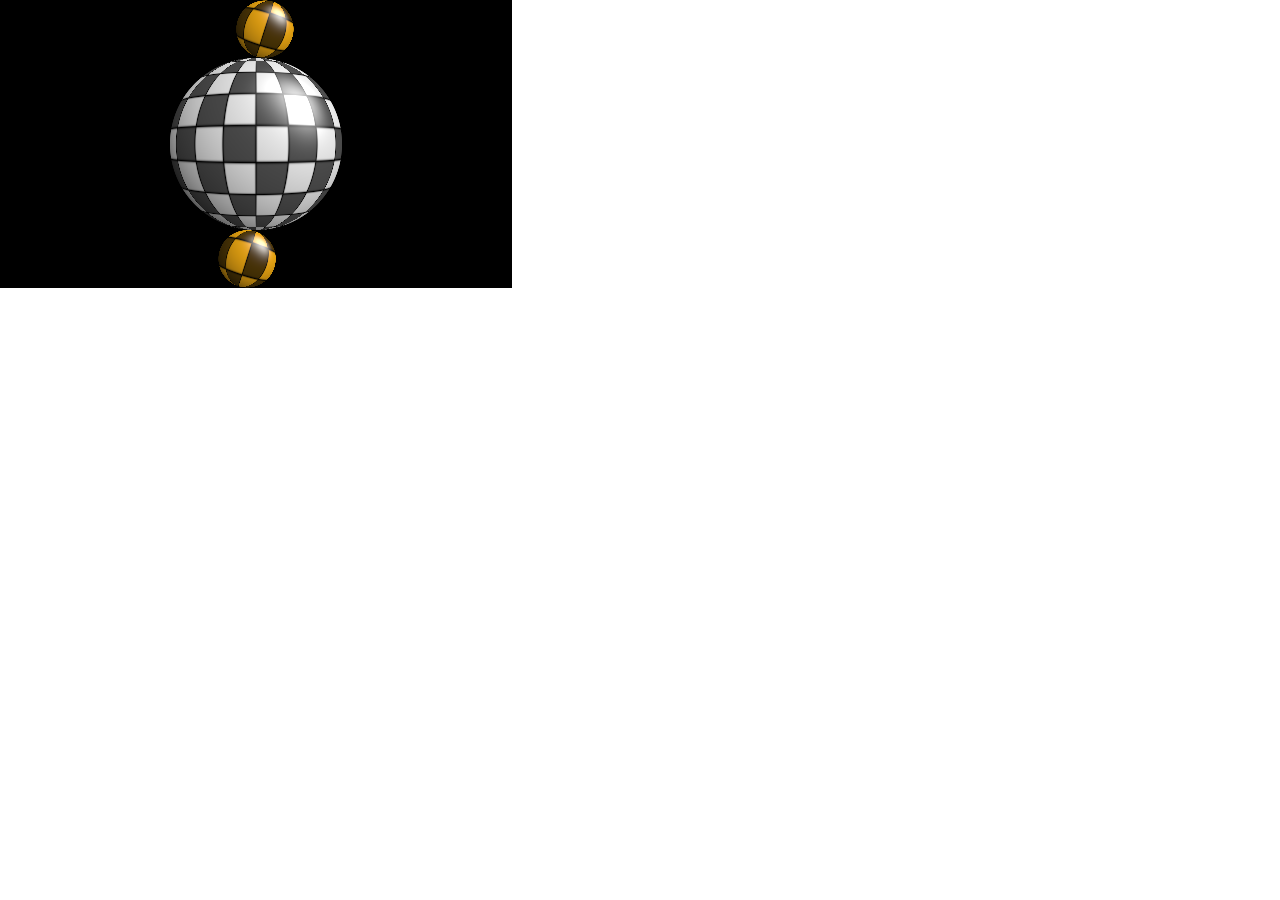
<file: app/src/main/assets/ShaderToy/index.html>
<!DOCTYPE html>
<html lang="en">

<head>
    <meta charset="UTF-8">
    <meta name="viewport" content="width=device-width, initial-scale=1.0">
    <title>Document</title>
    <style>
        body {
            height: 100%;
            margin: 0;
        }

        canvas {
            width: 512px;
            height: 288px;
        }
    </style>
    <script type="x-shader/x-vertex" id="vs">#version 300 es
        #ifdef GL_ES
        precision highp float;
        precision highp int;
        precision mediump sampler3D;
        #endif
        layout(location = 0) in vec2 pos;
        void main() {
            gl_Position = vec4(pos.xy, 0.0f, 1.0f);
        }</script>
    <script type="x-shader/x-fragment" id="fs">
            #version 300 es
#ifdef GL_ES
precision highp float;
precision highp int;
precision mediump sampler3D;
#endif
#define HW_PERFORMANCE 1
uniform vec3      iResolution;
uniform float     iTime;
uniform float     iChannelTime[4];
uniform vec4      iMouse;
uniform vec4      iDate;
uniform float     iSampleRate;
uniform vec3      iChannelResolution[4];
uniform int       iFrame;
uniform float     iTimeDelta;
uniform float     iFrameRate;
uniform sampler2D iChannel0;
uniform struct {
  sampler2D sampler;
  vec3  size;
  float time;
  int   loaded;
}iCh0;
uniform sampler2D iChannel1;
uniform struct {
  sampler2D sampler;
  vec3  size;
  float time;
  int   loaded;
}iCh1;
uniform sampler2D iChannel2;
uniform struct {
  sampler2D sampler;
  vec3  size;
  float time;
  int   loaded;
}iCh2;
uniform sampler2D iChannel3;
uniform struct {
  sampler2D sampler;
  vec3  size;
  float time;
  int   loaded;
}iCh3;
void mainImage( out vec4 c, in vec2 f );
void st_assert( bool cond );
void st_assert( bool cond, int v );

out vec4 shadertoy_out_color;
void st_assert( bool cond, int v ) {if(!cond){if(v==0)shadertoy_out_color.x=-1.0;else if(v==1)shadertoy_out_color.y=-1.0;else if(v==2)shadertoy_out_color.z=-1.0;else shadertoy_out_color.w=-1.0;}}
void st_assert( bool cond        ) {if(!cond)shadertoy_out_color.x=-1.0;}
void main( void ){shadertoy_out_color = vec4(1.0,1.0,1.0,1.0);vec4 color = vec4(1e20);mainImage( color, gl_FragCoord.xy );if(shadertoy_out_color.x<0.0) color=vec4(1.0,0.0,0.0,1.0);if(shadertoy_out_color.y<0.0) color=vec4(0.0,1.0,0.0,1.0);if(shadertoy_out_color.z<0.0) color=vec4(0.0,0.0,1.0,1.0);if(shadertoy_out_color.w<0.0) color=vec4(1.0,1.0,0.0,1.0);shadertoy_out_color = vec4(color.xyz,1.0);}
        </script>
</head>

<body>
    <canvas id="canvas" width="512" height="288">

    </canvas>
    <script>
        let gl, program, buffer, vpos, x, y;
        let iTime;

        function draw() {
            //gl.clear(gl.COLOR_BUFFER_BIT);

            const time = window.performance.now();
            gl.uniform1f(iTime, time / 1000);

            gl.drawArrays(gl.TRIANGLES, 0, 3);

        }

        function animate() {
            draw();
            requestAnimationFrame(animate);
        }
        async function init() {
            const canvas = document.getElementById("canvas");
            x = canvas.offsetWidth;
            y = canvas.offsetHeight;
            canvas.width = x;
            canvas.height = y;
            gl = canvas.getContext("webgl2",
                {
                    alpha: false,
                    depth: false,
                    stencil: false,
                    premultipliedAlpha: false,
                    antialias: false,
                    preserveDrawingBuffer: true,
                    powerPreference: "high-performance"
                }
            );

            const vs = gl.createShader(gl.VERTEX_SHADER);
            const fs = gl.createShader(gl.FRAGMENT_SHADER);
            const vsSource = document.getElementById('vs').innerHTML.trim();
            const fsSource = `${document.getElementById('fs').innerHTML.trim()}    
${await (await fetch('fragment.glsl')).text()}`;
            gl.shaderSource(vs, vsSource);
            gl.shaderSource(fs, fsSource);
            gl.compileShader(vs);
            gl.compileShader(fs);

            program = gl.createProgram();

            gl.attachShader(program, vs);
            gl.attachShader(program, fs);

            gl.linkProgram(program);
            gl.useProgram(program);

            if (!gl.getProgramParameter(program, gl.LINK_STATUS)) {
                const info = gl.getProgramInfoLog(program);
                throw `Could not compile WebGL program. \n\n${info}`;
            }
            buffer = gl.createBuffer();
            gl.bindBuffer(gl.ARRAY_BUFFER, buffer);
            var vertices = new Float32Array([
                -1.0, -1.0, 0.0,
                0.0, 1.0, 0.0,
                1.0, -1.0, 0.0,
            ]);
            vertices = new Float32Array([-1.0, -1.0, 3.0, -1.0, -1.0, 3.0])
            gl.bufferData(gl.ARRAY_BUFFER, vertices, gl.STATIC_DRAW);
            gl.bindBuffer(gl.ARRAY_BUFFER, null);

            vpos = gl.getAttribLocation(program, "pos");


            gl.viewport(0, 0, x, y);

            iTime = gl.getUniformLocation(program, "iTime");
            gl.uniform3f(gl.getUniformLocation(program, "iResolution"), x, y, 1.0);

            gl.bindBuffer(gl.ARRAY_BUFFER, buffer);
            gl.vertexAttribPointer(vpos, 2, gl.FLOAT, false, 0, 0);
            gl.enableVertexAttribArray(vpos);
            //gl.disableVertexAttribArray(vpos);
            //gl.bindBuffer(gl.ARRAY_BUFFER, null);
            animate();
        }

        init();
    </script>
</body>

</html>
</file>
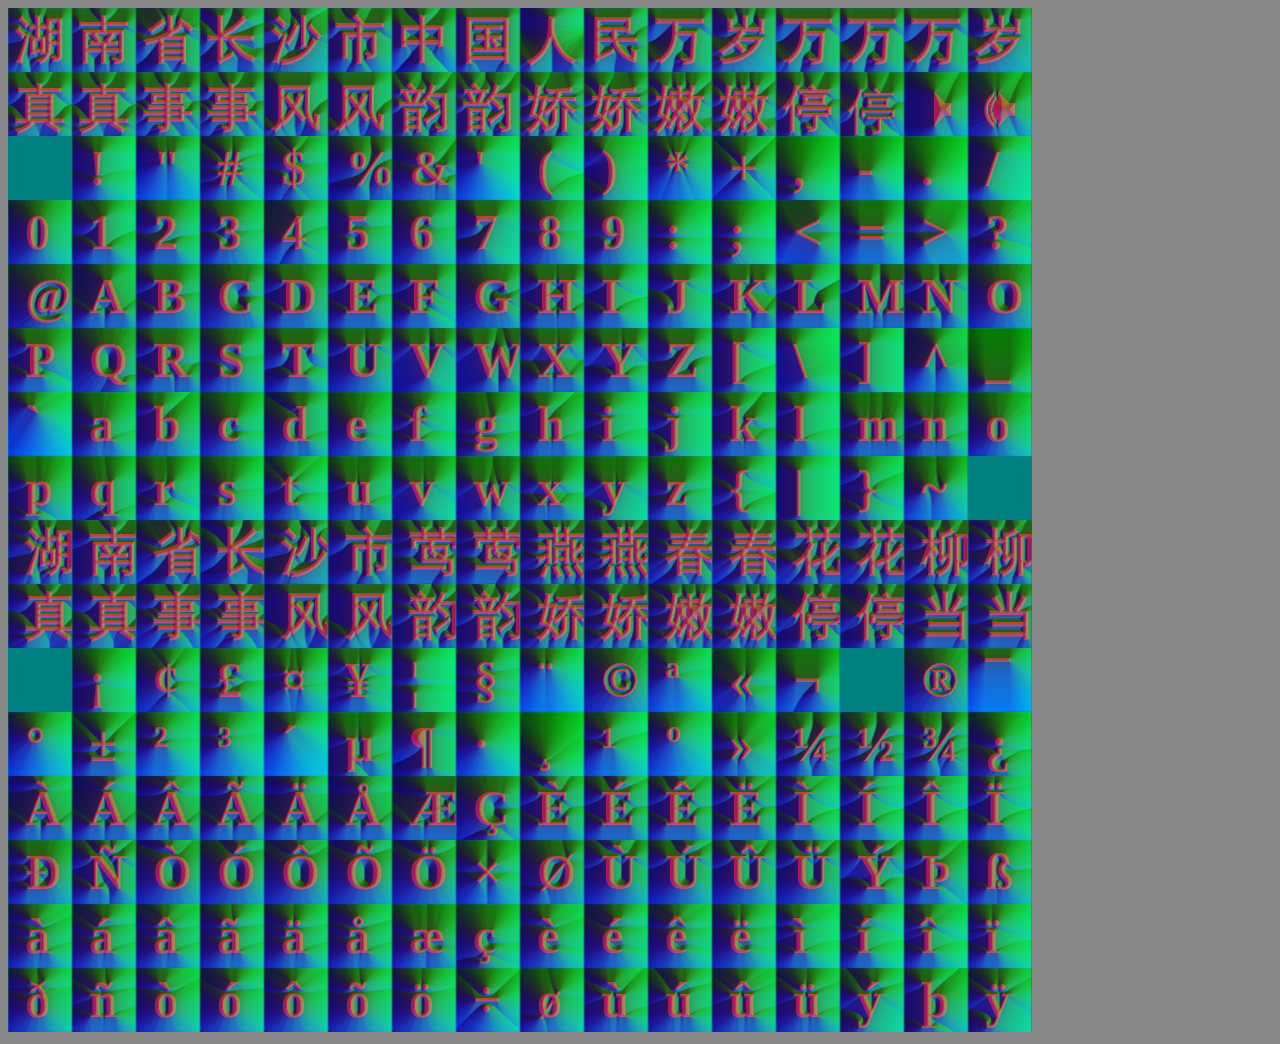
<file: app/src/main/assets/codepage_gen.html>
<!--
License CC0 - http://creativecommons.org/publicdomain/zero/1.0/
To the extent possible under law, the author(s) have dedicated all copyright and related and neighboring rights to this software to the public domain worldwide. This software is distributed without any warranty.

^ This means do ANYTHING YOU WANT with this code. Because we are programmers, not lawyers.
-Otavio Good
-->
<!DOCTYPE html>
<html>
  <head>
    <meta charset="UTF-8">
    <title>fontpage</title>
  </head>
  <body>

    <script type="text/javascript">
      symbols = ["湖南省长沙市中国人民万岁万万万岁",
        "真真事事风风韵韵娇娇嫩嫩停停当当人人",
        "湖南省长沙市莺莺燕燕春春花花柳柳",
        "真真事事风风韵韵娇娇嫩嫩停停当当人人",];
        // "αβγδεθλμξπρστφψω"
        // "ΓΔΘΛΠΣΦΨΩ"
        // "∇√∞∘∫"
        // "⏮⏪⏴⏺⏹⏸⏵⏩⏭"
        // "📷📹📽🕨🕪🖮"
        // "☀☁☂☃⇦⇧⇨⇩"
        // "♡♥"


      // 2048, div 4.0, 3 downsamples, gradPrecision 8
      sourceSize = 64 | 0;
      divisions = 1.0;
      downSamples = 0;
      gradPrecision = 1 | 0;

      cellSize = 64 | 0;
      targetSize = 1024 | 0;

      tileCount = (targetSize / cellSize) | 0;
      var myImageData;
      var newImg;
      var finalImage;
      function createTextCanvas(color, font) {
        var canvas = document.createElement('canvas');
        var ctx = canvas.getContext('2d');
        finalImage = ctx.createImageData(targetSize, targetSize);
        var fontStrA = 'bold ' + ((sourceSize * 0.9218) + 'px ') + (font || 'Helvetica');
        var fontStrB = 'bold ' + ((sourceSize * 0.78125) + 'px ') + (font || 'Noto mono');
        var fontStrC = '' + ((sourceSize - 14) + 'px ') + (font || 'Symbola');
        var fontStrD = '' + ((sourceSize - 14) + 'px ') + (font || 'Apple Symbols');
        canvas.width = sourceSize;
        canvas.height = sourceSize;
        canvas.style.backgroundColor = 'rgba(100, 40, 60, 1.0)';
        ctx.fillRect(0, 0, sourceSize, sourceSize);
        for (var y = 0; y < tileCount; y++) {
          for (var x = 0; x < tileCount; x++) {
            ctx.fillRect((x+1)*sourceSize-1,0,1,canvas.width);
            ctx.fillRect(0, (y+1)*sourceSize-1, canvas.width, 1);
          }
        }
        ctx.fillStyle = color || 'white';
        for (var y = 0; y < tileCount; y++) {
          for (var x = 0; x < tileCount; x++) {
            console.log("x: " + x + " y: " + y);
            ctx.font = fontStrB;
            var text = String.fromCharCode(x + y * tileCount)
            if (y <= 1) text = symbols[y][x];
            if ((y==8) || (y==9)) text = symbols[y-6][x];
            if ((y==1) && (x==13)) ctx.font = fontStrD;
            if ((y==1) && (x==14)) text = "🕨";
            if ((y==1) && (x==15)) text = "🕪";
            var xoff = sourceSize * 0.2656 //17;
            var posx = xoff;
            var posy = sourceSize / 2 + sourceSize / 3.75;
            if ((y==1) ) { //&& (x<10)
              //ctx.font = fontStrA;
              posy += sourceSize * 0.0625;
              //if (x == 4) posy -= sourceSize * 0.09375;
            }
            if ((y==1) && (x==13)) {
             posy += sourceSize * 0.046875;
            }
            if ((y==0) && (x<9)) {
              //ctx.font = fontStrC;
              // posy -= sourceSize * 0.046875;
            }
            mw = ctx.measureText(text).width;
            if (y <= 1) posx = (sourceSize-mw) / 2;  // Center symbols
           // if ((y==1) && (x==13)) posx += sourceSize * 0.046875;
            //ctx.fillStyle = color || 'black';
            ctx.fillStyle="#000000";
            ctx.fillRect(0, 0, sourceSize, sourceSize);
            ctx.fillStyle = color || 'white';
            ctx.fillText(text, posx, posy);

            // ----------------------------------------------------------
            newImg = ctx.getImageData(0, 0, canvas.width, canvas.height);
            bufferF2 = new Float32Array(newImg.width * newImg.height);
            widthF2 = newImg.width;
            heightF2 = newImg.height;
            for (var sy = 0; sy < heightF2; sy++) {
              for (var sx = 0; sx < widthF2; sx++) {
                var f2 = GetPixelR(newImg, sx, sy);
                bufferF2[sx + sy * widthF2] = f2;
              }
            }
            for (var i = 0; i < downSamples; i++) {
              DownSampleF2();
              newImg = DownSample(newImg, ctx);
            }

            bufferF = new Float32Array(newImg.width * newImg.height);
            widthF = newImg.width;
            heightF = newImg.height;

            var pointsOnLinePairs = VectorizeF2(newImg);
            var pointsOnLines = [];
            for (var i = 0; i < pointsOnLinePairs.length; i++) {
              for (var sub = 0; sub < divisions; sub++) {
                var posA = [pointsOnLinePairs[i][0], pointsOnLinePairs[i][1]];
                var posB = [pointsOnLinePairs[i][2], pointsOnLinePairs[i][3]];
                var current = Lerp2(posA, posB, sub*1.0 / divisions);
                pointsOnLines.push(current);
              }
            }
            FillDistancePrecise(newImg, pointsOnLines);

            // Calc gradients from floating point distances
            for (var gy = 0; gy < newImg.height; gy++) {
              for (var gx = 0; gx < newImg.width; gx++) {
                var grad = CalcGradF(gx, gy);
                // var localCellSize = ((newImg.width >> downCount) / 4) | 0;
                var gradScale = newImg.width * (253.0/256.0);  // Don't go so far that we clamp. Important thing is good directionality.
                var gradX = (grad[0] * gradScale) | 0;
                var gradY = (grad[1] * gradScale) | 0;
                // gradX /= 2;
                // gradY /= 2;
                gradX += 128;
                gradY += 128;
                // gradY = (gradY - 130) * 32;
                gradX = Math.min(255, Math.max(0, gradX));
                gradY = Math.min(255, Math.max(0, gradY));
                SetPixelG(newImg, gx, gy, gradX);
                SetPixelB(newImg, gx, gy, gradY);
              }
            }
            CopyInToA(newImg);

            while (newImg.width != cellSize) {
              newImg = DownSample(newImg, ctx);
            }
            CopyToFinal(finalImage, newImg, x, y);
          }
        }

        canvas.width = targetSize;
        canvas.height = targetSize;
        // ctx.putImageData(newImg, 0, 0);
        ctx.putImageData(finalImage, 0, 0);

        // ctx.strokeStyle = '#ffffff';
        // for (let pixel of pointsOnLinePairs) {
        //   var tx = 3;
        //   var ty = 0;
        //   var x0 = ((pixel[0] - cellSize*tx) * (16 >> downCount)) | 0;
        //   var y0 = ((pixel[1] - cellSize*ty) * (16 >> downCount)) | 0;
        //   var x1 = ((pixel[2] - cellSize*tx) * (16 >> downCount)) | 0;
        //   var y1 = ((pixel[3] - cellSize*ty) * (16 >> downCount)) | 0;
        //   ctx.beginPath();
        //   ctx.moveTo(x0,y0);
        //   ctx.lineTo(x1,y1);
        //   ctx.stroke();
        // }

        return canvas;
      }

      function CopyToFinal(target, source, tx, ty) {
        for (var y = 0; y < source.height; y++) {
          for (var x = 0; x < source.width; x++) {
            var r = GetPixelR(source, x, y);
            SetPixelR(target, x + tx * cellSize, y + ty * cellSize, r);
            var g = GetPixelG(source, x, y);
            SetPixelG(target, x + tx * cellSize, y + ty * cellSize, g);
            var b = GetPixelB(source, x, y);
            SetPixelB(target, x + tx * cellSize, y + ty * cellSize, b);
            var a = GetPixelA(source, x, y);
            SetPixelA(target, x + tx * cellSize, y + ty * cellSize, a);
          }
        }
      }

      function FillDistancePrecise(imageData, borderLines) {
        // Clear image to max value.
        for (var i = 0; i < widthF * heightF; i++) {
          bufferF[i] = imageData.height * 1.5 * imageData.height * 1.5;
        }
        // For every border pixel, draw a cone of distance from it. Only draw if smaller than existing
        // pixels so we get minimum distance everywhere.
        var total = 0;
        for (let pixel of borderLines) {
          if ((total % 512) == 0) console.log("percent finished: " + (total*100.0 / borderLines.length));
          total++;
          var posx = pixel[0] * 1.0;
          var posy = pixel[1] * 1.0;
          // var pix00 = GetPixelR(imageData, posx | 0, posy | 0);
          // SetPixelG(imageData, posx | 0, posy | 0, 255);
          for (var dy = 0; dy < imageData.height; dy++) {
            var pixy = dy;
            var rindex = pixy*(imageData.width*4);
            for (var dx = 0; dx < imageData.width; dx++) {
              var pixx = dx;
              rindex += 4;
              var distSquared = ((posx-pixx) * (posx-pixx) + (posy-pixy)*(posy-pixy));
              var findex = pixy*widthF + pixx;
              var current = bufferF[findex];
              // var current = GetPixelF(pixx, pixy);
              if (distSquared < current) {
                bufferF[findex] = distSquared;
                // SetPixelF(pixx, pixy, distSquared);
              }
            }
          }
        }
        var scaler = cellSize*1.0 / imageData.width;//(Math.pow(2, downCount))
        // Negate inside of letter for signed distance function.
        for (var y = 0; y < imageData.height; y++) {
          for (var x = 0; x < imageData.width; x++) {
            // var currentSign = GetPixelR(imageData, x, y) >= 128 ? -1 : 1;
            var currentSign = GetPixelF2Unsafe(x, y) >= 128 ? -1 : 1;
            var current = GetPixelF(x, y);
            current = Math.sqrt(current);
            current *= scaler;
            if (currentSign == -1) {
              SetPixelF(x, y, -current);
            } else {
              SetPixelF(x, y, current);
            }
          }
        }
      }

      function DownSample(imageData, ctx) {
        var w2 = (imageData.width / 2) | 0;
        var h2 = (imageData.height / 2) | 0;
        // var buf2 = new Uint8ClampedArray(w2 * h2);
        var buf2 = ctx.createImageData(w2, h2);
        for (var y = 0; y < h2; y++) {
          for (var x = 0; x < w2; x++) {
            var f0 = GetPixelR(imageData, x * 2, y * 2);
            f0 += GetPixelR(imageData, x * 2 + 1, y * 2);
            f0 += GetPixelR(imageData, x * 2, y * 2 + 1);
            f0 += GetPixelR(imageData, x * 2 + 1, y * 2 + 1);
            f0 *= 0.25;
            // buf2[y*w2 + x] = f0 | 0;
            SetPixelR(buf2, x, y, f0 | 0);

            f0 = GetPixelG(imageData, x * 2, y * 2);
            f0 += GetPixelG(imageData, x * 2 + 1, y * 2);
            f0 += GetPixelG(imageData, x * 2, y * 2 + 1);
            f0 += GetPixelG(imageData, x * 2 + 1, y * 2 + 1);
            f0 *= 0.25;
            // buf2[y*w2 + x] = f0 | 0;
            SetPixelG(buf2, x, y, f0 | 0);

            f0 = GetPixelB(imageData, x * 2, y * 2);
            f0 += GetPixelB(imageData, x * 2 + 1, y * 2);
            f0 += GetPixelB(imageData, x * 2, y * 2 + 1);
            f0 += GetPixelB(imageData, x * 2 + 1, y * 2 + 1);
            f0 *= 0.25;
            // buf2[y*w2 + x] = f0 | 0;
            SetPixelB(buf2, x, y, f0 | 0);

            f0 = GetPixelA(imageData, x * 2, y * 2);
            f0 += GetPixelA(imageData, x * 2 + 1, y * 2);
            f0 += GetPixelA(imageData, x * 2, y * 2 + 1);
            f0 += GetPixelA(imageData, x * 2 + 1, y * 2 + 1);
            f0 *= 0.25;
            // buf2[y*w2 + x] = f0 | 0;
            SetPixelA(buf2, x, y, f0 | 0);
          }
        }
        // downCount -= 1;
        // cellSize = (cellSize / 2) | 0;
        // sourceSize = (sourceSize / 2) | 0;
        return buf2;
      }
      function DownSampleF() {
        var w2 = (widthF / 2) | 0;
        var h2 = (heightF / 2) | 0;
        var buf2 = new Float32Array(w2 * h2);
        for (var y = 0; y < h2; y++) {
          for (var x = 0; x < w2; x++) {
            var f0 = GetPixelF(x * 2, y * 2);
            f0 += GetPixelF(x * 2 + 1, y * 2);
            f0 += GetPixelF(x * 2, y * 2 + 1);
            f0 += GetPixelF(x * 2 + 1, y * 2 + 1);
            f0 *= 0.25;
            buf2[y*w2 + x] = f0;
          }
        }
        bufferF = buf2;
        widthF = w2;
        heightF = h2;
      }
      function DownSampleF2() {
        var w2 = (widthF2 / 2) | 0;
        var h2 = (heightF2 / 2) | 0;
        var buf2 = new Float32Array(w2 * h2);
        for (var y = 0; y < h2; y++) {
          for (var x = 0; x < w2; x++) {
            var f0 = GetPixelF2Unsafe(x * 2, y * 2);
            f0 += GetPixelF2Unsafe(x * 2 + 1, y * 2);
            f0 += GetPixelF2Unsafe(x * 2, y * 2 + 1);
            f0 += GetPixelF2Unsafe(x * 2 + 1, y * 2 + 1);
            f0 *= 0.25;
            buf2[y*w2 + x] = f0;
          }
        }
        bufferF2 = buf2;
        widthF2 = w2;
        heightF2 = h2;
      }
      function CopyInToA(imageData) {
        for (var y = 0; y < heightF; y++) {
          for (var x = 0; x < widthF; x++) {
            var pix = GetPixelF(x, y);
            pix = Math.sqrt(Math.abs(pix)) * Math.sign(pix);
            pix *= 16.0;
            pix = pix | 0;
            pix += 128;
            pix = Math.min(255, Math.max(0, pix));
            pix = Math.min(255, Math.max(0, pix));
            SetPixelA(imageData, x, y, pix);
            // SetPixelB(imageData, x, y, pix);
            // SetPixelR(imageData, x, y, pix);
            // SetPixelA(imageData, x, y, 255);
          }
        }
      }
      function CopyInToG(imageData) {
        for (var y = 0; y < heightF; y++) {
          for (var x = 0; x < widthF; x++) {
            var pix = GetPixelF(x, y);
            pix *= 4.0;
            pix = pix | 0;
            pix += 128;
            pix = Math.min(255, Math.max(0, pix));
            SetPixelG(imageData, x, y, pix);
          }
        }
      }

      function CalcGradF(x, y) {
        var pix00 = GetPixelFClamp(x, y, widthF);
        var pixP0 = GetPixelFClamp(x + gradPrecision, y, widthF);
        var pixN0 = GetPixelFClamp(x - gradPrecision, y, widthF);
        var pix0P = GetPixelFClamp(x, y + gradPrecision, widthF);
        var pix0N = GetPixelFClamp(x, y - gradPrecision, widthF);
        var gradX = 0;
        var gradY = 0;
        gradX = pixN0 - pixP0;
        gradY = pix0N - pix0P;
        return [-gradX*1.0/gradPrecision, -gradY*1.0/gradPrecision];
      }
      function CalcMomentF(imageData, x, y) {
        var scale = 2;
        var xmoment = 0.0;
        var ymoment = 0.0;
        for (var dy = -scale; dy <= scale; dy++) {
          for (var dx = -scale; dx <= scale; dx++) {
            var pix00 = GetPixelRTile(imageData, x, y, x + dx, y + dy)
            pix00 -= 128;
            xmoment += pix00 * dx;
            ymoment += pix00 * dy;
          }
        }
        var dim = scale*2+1;
        var gradX = xmoment / (256.0*scale*scale);
        var gradY = ymoment / (256.0*scale*scale);
        return [gradX, gradY];
      }
      function Blur(x, y) {
        var scale = 1;
        var total = 0.0;
        for (var dy = -scale; dy <= scale; dy++) {
          for (var dx = -scale; dx <= scale; dx++) {
            var pix00 = GetPixelFTile(x, y, x + dx, y + dy)
            total += pix00;
          }
        }
        var dim = scale*2+1;
        total /= dim * dim;
        return total;
      }
      function InRange(imageData, x, y) {
        if (x < 0) return false;
        if (y < 0) return false;
        if (x >= imageData.width) return false;
        if (y >= imageData.height) return false;
        return true;
      }
      function GetPixelBilinear(imageData, x, y) {
        if (!InRange(imageData, x, y)) return 0;

        var floorX = x | 0;
        var floorY = y | 0;
        var remainderX = x - floorX;
        var remainderY = y - floorY;
        var pix00 = GetPixelR(imageData, floorX, floorY);
        var pix10 = GetPixelR(imageData, floorX + 1, floorY);
        var pix01 = GetPixelR(imageData, floorX, floorY + 1);
        var pix11 = GetPixelR(imageData, floorX + 1, floorY + 1);

        var pixX0 = pix10 * remainderX + pix00 * (1.0 - remainderX);
        var pixX1 = pix11 * remainderX + pix01 * (1.0 - remainderX);
        var pixY = pixX1 * remainderY + pixX0 * (1.0 - remainderY);
        return pixY;
      }
      function GetPixelBilinearXPos(imageData, x, y) {
        var floorX = x | 0;
        var floorY = y | 0;
        var remainderX = x - floorX;
        var pix00 = GetPixelR(imageData, floorX, floorY);
        var pix10 = GetPixelR(imageData, floorX + 1, floorY);

        var pixX0 = pix10 * remainderX + pix00 * (1.0 - remainderX);
        return pixX0;
      }
      function GetPixelR(imageData, x, y) {
        if (!InRange(imageData, x, y)) return 0;
        return imageData.data[((y*(imageData.width*4)) + (x*4)) + 0];
      }
      function GetPixelG(imageData, x, y) {
        if (!InRange(imageData, x, y)) return 0;
        return imageData.data[((y*(imageData.width*4)) + (x*4)) + 1];
      }
      function GetPixelB(imageData, x, y) {
        if (!InRange(imageData, x, y)) return 0;
        return imageData.data[((y*(imageData.width*4)) + (x*4)) + 2];
      }
      function GetPixelA(imageData, x, y) {
        if (!InRange(imageData, x, y)) return 0;
        return imageData.data[((y*(imageData.width*4)) + (x*4)) + 3];
      }
      function SetPixelR(imageData, x, y, pix) {
        imageData.data[((y*(imageData.width*4)) + (x*4)) + 0] = pix;
      }
      function SetPixelG(imageData, x, y, pix) {
        imageData.data[((y*(imageData.width*4)) + (x*4)) + 1] = pix;
      }
      function SetPixelB(imageData, x, y, pix) {
        imageData.data[((y*(imageData.width*4)) + (x*4)) + 2] = pix;
      }
      function SetPixelA(imageData, x, y, pix) {
        imageData.data[((y*(imageData.width*4)) + (x*4)) + 3] = pix;
      }
      function SetPixelF(x, y, pix) {
        bufferF[y*widthF + x] = pix;
      }
      function GetPixelF(x, y) {
        if (x < 0) return 0.0;
        if (y < 0) return 0.0;
        if (x >= widthF) return 0.0;
        if (y >= heightF) return 0.0;
        return bufferF[y*widthF + x];
      }
      function GetPixelF2Unsafe(x, y) {
        return bufferF2[y*widthF2 + x];
      }
      function GetPixelFClamp(x, y, size) {
        var left = 0;
        var top = 0;
        var right = size;
        var bottom = size;
        if (x < left) x = left;
        if (y < top) y = top;
        if (x >= right) x = right - 1;
        if (y >= bottom) y = bottom - 1;
        return bufferF[y*widthF + x];
      }
      function GetPixelFTile(tx, ty, x, y) {
        var left = ((tx / cellSize) | 0) * cellSize;
        var top = ((ty / cellSize) | 0) * cellSize;
        var right = ((tx / cellSize) | 0) * cellSize + cellSize - 1;
        var bottom = ((ty / cellSize) | 0) * cellSize + cellSize - 1;
        if (x < left) x = left;
        if (y < top) y = top;
        if (x > right) x = right;
        if (y > bottom) y = bottom;
        return bufferF[y*widthF + x];
      }
      function GetPixelRTile(imageData, tx, ty, x, y) {
        var left = ((tx / cellSize) | 0) * cellSize;
        var top = ((ty / cellSize) | 0) * cellSize;
        var right = ((tx / cellSize) | 0) * cellSize + cellSize - 1;
        var bottom = ((ty / cellSize) | 0) * cellSize + cellSize - 1;
        if (x < left) x = left;
        if (y < top) y = top;
        if (x > right) x = right;
        if (y > bottom) y = bottom;
        return imageData.data[((y*(imageData.width*4)) + (x*4)) + 0];
      }

      function Lerp2(x, y, a) {
        var result = [0, 0];
        result[0] = y[0] * a + x[0] * (1.0 - a);
        result[1] = y[1] * a + x[1] * (1.0 - a);
        return result;
      }
      // These arrays tell the program which of the 4 edges need to be interpolated to make
      // a line. They are pairs because they represent the line end points.
      var lineIndex1 = [[-1,-1], [3,0], [0,1], [3,1], [1,2], [3,0], [0,2], [3,2],
                        [2,3], [2,0], [0,1], [2,1], [1,3], [1,0], [0,3], [-1,-1]];
      // It is possible (in 2 cases) that one block will make 2 lines. This array defines
      // the second line.
      var lineIndex2 = [[-1,-1], [-1,-1], [-1,-1], [-1,-1], [-1,-1], [1,2], [-1,-1], [-1,-1],
                        [-1,-1], [-1,-1], [2,3], [-1,-1], [-1,-1], [-1,-1], [-1,-1], [-1,-1]];


      function Vectorize(imageData) {
        var threshold = 128 | 0;
        //List<float4> v = new List<float4>();
        var v = [];
        //float2[] vertList = new float2[4];
        var vertList = [[0,0],[0,0],[0,0],[0,0]];
        for (var y = 0; y < imageData.height - 1; y++)
        {
          for (var x = 0; x < imageData.width - 1; x++)
          {
            var pixIndexR = ((y*(imageData.width*4)) + (x*4)) + 0;
            var pix00 = imageData.data[pixIndexR] | 0;// GetPixelR(imageData, x, y);
            var pix10 = imageData.data[pixIndexR + 4] | 0;// GetPixelR(imageData, x + 1, y);
            var pix01 = imageData.data[pixIndexR + imageData.width*4] | 0;// GetPixelR(imageData, x, y + 1);
            var pix11 = imageData.data[pixIndexR + imageData.width*4 + 4] | 0;// GetPixelR(imageData, x + 1, y + 1);

            var squareIndex = 0 | 0;
            if (pix00 < threshold) squareIndex |= 1;
            if (pix10 < threshold) squareIndex |= 2;
            if (pix11 < threshold) squareIndex |= 4;
            if (pix01 < threshold) squareIndex |= 8;
            if ((squareIndex == 0) || (squareIndex == 0xf)) continue;

            // middle of the pixel is in upper left. is this what we want?
            var pos00 = [x, y];
            var pos10 = [x + 1, y];
            var pos01 = [x, y + 1];
            var pos11 = [x + 1, y + 1];
            // interpolate the 4 edges. Not all 4 are always used, so with effort, this could be optimized.
            // also, the horizontal and vertical pos variables are very integery and this could be optimized.
            // these could also be shifted left like the other variables.
            vertList[0] = Lerp2(pos00, pos10, (threshold*1.0 - pix00) / (pix10*1.0 - pix00));
            vertList[1] = Lerp2(pos10, pos11, (threshold*1.0 - pix10) / (pix11*1.0 - pix10));
            vertList[2] = Lerp2(pos11, pos01, (threshold*1.0 - pix11) / (pix01*1.0 - pix11));
            vertList[3] = Lerp2(pos01, pos00, (threshold*1.0 - pix01) / (pix00*1.0 - pix01));

            var vertA = lineIndex1[squareIndex][0];
            var vertB = lineIndex1[squareIndex][1];
            var vert2A = lineIndex2[squareIndex][0];
            var vert2B = lineIndex2[squareIndex][1];

            // put final lines in the line list
            if (vertA != -1)
            {
              v.push([vertList[vertA][0]+0.0, vertList[vertA][1]+0.0, vertList[vertB][0]+0.0, vertList[vertB][1]+0.0]);
              // SetPixelG(myImageData, vertList[vertA][0] | 0, vertList[vertA][1] | 0, 255);
            }
            if (vert2A != -1)
            {
              v.push([vertList[vert2A][0]+0.0, vertList[vert2A][1]+0.0, vertList[vert2B][0]+0.0, vertList[vert2B][1]+0.0]);
            }
          }
        }
        return v;
      }

      function VectorizeF2(imageData) {
        var threshold = 128 | 0;
        //List<float4> v = new List<float4>();
        var v = [];
        //float2[] vertList = new float2[4];
        var vertList = [[0,0],[0,0],[0,0],[0,0]];
        for (var y = 0; y < heightF2 - 1; y++)
        {
          for (var x = 0; x < widthF2 - 1; x++)
          {
            var pixIndexR = (y*widthF2) + x;
            var pix00 = bufferF2[pixIndexR];// GetPixelR(imageData, x, y);
            var pix10 = bufferF2[pixIndexR + 1];// GetPixelR(imageData, x + 1, y);
            var pix01 = bufferF2[pixIndexR + widthF2];// GetPixelR(imageData, x, y + 1);
            var pix11 = bufferF2[pixIndexR + widthF2 + 1];// GetPixelR(imageData, x + 1, y + 1);

            var squareIndex = 0 | 0;
            if (pix00 < threshold) squareIndex |= 1;
            if (pix10 < threshold) squareIndex |= 2;
            if (pix11 < threshold) squareIndex |= 4;
            if (pix01 < threshold) squareIndex |= 8;
            if ((squareIndex == 0) || (squareIndex == 0xf)) continue;

            // middle of the pixel is in upper left. is this what we want?
            var pos00 = [x, y];
            var pos10 = [x + 1, y];
            var pos01 = [x, y + 1];
            var pos11 = [x + 1, y + 1];
            // interpolate the 4 edges. Not all 4 are always used, so with effort, this could be optimized.
            // also, the horizontal and vertical pos variables are very integery and this could be optimized.
            // these could also be shifted left like the other variables.
            vertList[0] = Lerp2(pos00, pos10, (threshold*1.0 - pix00) / (pix10*1.0 - pix00));
            vertList[1] = Lerp2(pos10, pos11, (threshold*1.0 - pix10) / (pix11*1.0 - pix10));
            vertList[2] = Lerp2(pos11, pos01, (threshold*1.0 - pix11) / (pix01*1.0 - pix11));
            vertList[3] = Lerp2(pos01, pos00, (threshold*1.0 - pix01) / (pix00*1.0 - pix01));

            var vertA = lineIndex1[squareIndex][0];
            var vertB = lineIndex1[squareIndex][1];
            var vert2A = lineIndex2[squareIndex][0];
            var vert2B = lineIndex2[squareIndex][1];

            // put final lines in the line list
            if (vertA != -1)
            {
              v.push([vertList[vertA][0]+0.0, vertList[vertA][1]+0.0, vertList[vertB][0]+0.0, vertList[vertB][1]+0.0]);
              // SetPixelG(myImageData, vertList[vertA][0] | 0, vertList[vertA][1] | 0, 255);
            }
            if (vert2A != -1)
            {
              v.push([vertList[vert2A][0]+0.0, vertList[vert2A][1]+0.0, vertList[vert2B][0]+0.0, vertList[vert2B][1]+0.0]);
            }
          }
        }
        return v;
      }

      function GenChar() {
        canvas = createTextCanvas('white', "PingFang SC");
        document.body.appendChild(canvas);

        canvas.onclick = function(e) {
          e = e || window.event
          var rect = canvas.getBoundingClientRect();
          var mousex = (e.clientX - rect.left) | 0;
          var mousey = (e.clientY - rect.top) | 0;
          var pixR = GetPixelR(finalImage, mousex, mousey);
          var pixG = GetPixelG(finalImage, mousex, mousey);
          var pixB = GetPixelB(finalImage, mousex, mousey);
          var pixA = GetPixelA(finalImage, mousex, mousey);
          var pixF = GetPixelF(mousex, mousey);
          console.log('[' + mousex + ',' + mousey + '] (' + pixR + ", " + pixG + ", " + pixB + ", " + pixA + ")   " + pixF);
        }
      }

      function autorun()
      {
        GenChar();
        document.body.style.background = "#888";
      }
      if (document.addEventListener) document.addEventListener("DOMContentLoaded", autorun, false);
      else if (document.attachEvent) document.attachEvent("onreadystatechange", autorun);
      else window.onload = autorun;
    </script>
  </body>
</html>
</file>
